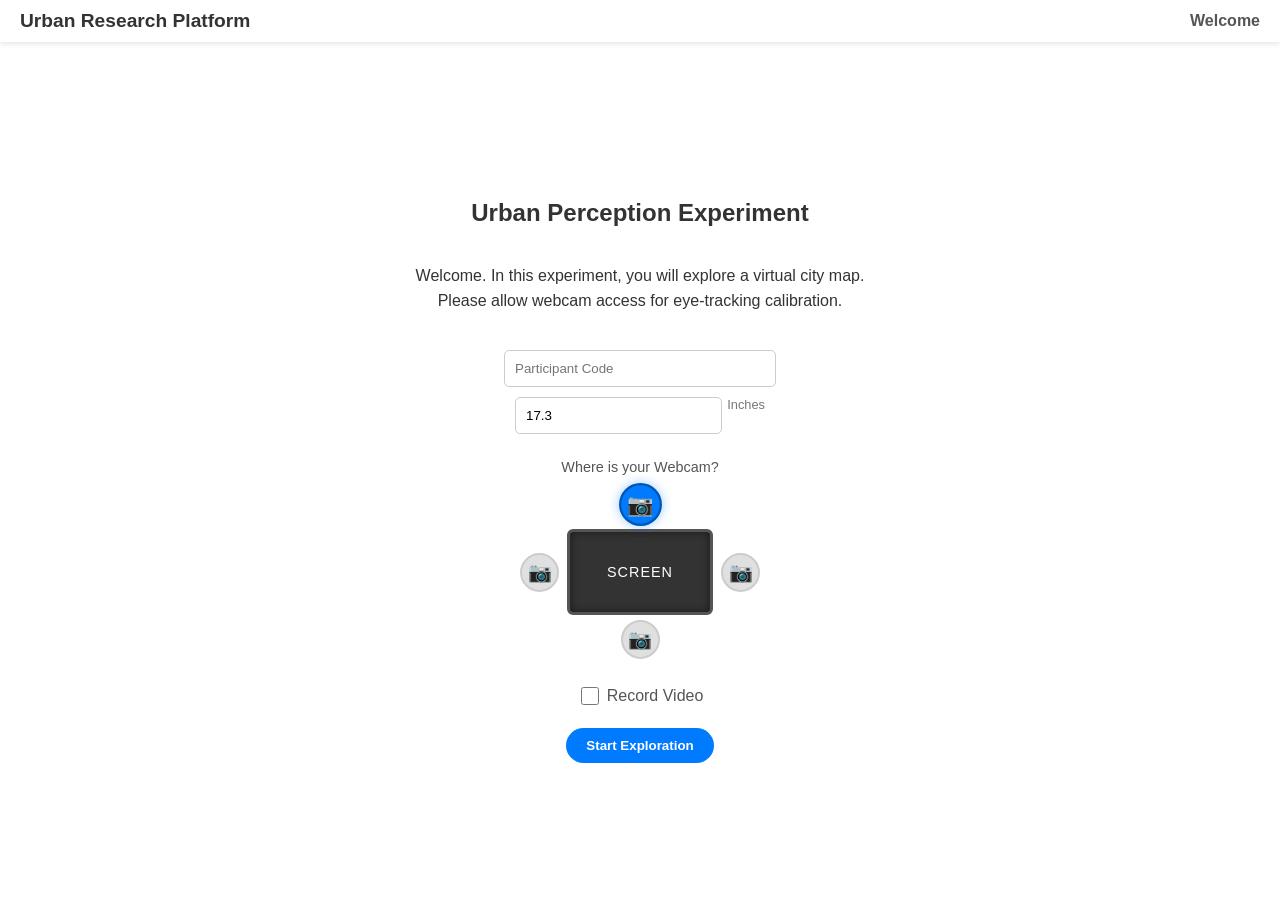
<file: app/static/index.html>
<!-- File: app/static/index.html -->
<!-- Purpose: Single Page Application entry point. -->

<!DOCTYPE html>
<html lang="en">
<head>
    <meta charset="UTF-8">
    <title>Urban Experiment Platform</title>
    <link rel="stylesheet" href="css/style.css">
</head>
<body>

    <div id="app-container">
        <header>
            <h1>Urban Research Platform</h1>
            <div id="map-title" style="font-weight: bold; color: #555;">Welcome</div>
        </header>

        <div id="screen-landing" class="screen active">
            <div class="center-screen">
                <h2>Urban Perception Experiment</h2>
                <p style="max-width: 600px; line-height: 1.6;">
                    Welcome. In this experiment, you will explore a virtual city map.<br>
                    Please allow webcam access for eye-tracking calibration.
                </p>
                <div style="margin: 20px; display: flex; flex-direction: column; align-items: center; gap: 10px;">
                    <input type="text" id="participant-code" placeholder="Participant Code" style="padding: 10px; border-radius: 5px; border: 1px solid #ccc; width: 250px;">
                    
                    <div style="display: flex; gap: 5px; width: 250px;">
                        <input type="number" id="monitor-size" placeholder="Size" value="17.3" step="0.1" style="padding: 10px; border-radius: 5px; border: 1px solid #ccc; flex: 1;">
                        <span style="align_self: center; color: #777; font-size: 0.8em;">Inches</span>
                    </div>

                    <div style="margin: 15px 0; text-align: center;">
                        <div style="font-size: 0.9em; color: #555; margin-bottom: 5px;">Where is your Webcam?</div>
                        <div class="cam-selector">
                            <div class="cam-option top selected" onclick="selectCam('top')" title="Top">📷</div>
                            <div class="monitor-screen">
                                <div class="cam-option left" onclick="selectCam('left')" title="Left">📷</div>
                                <div class="screen-inner">SCREEN</div>
                                <div class="cam-option right" onclick="selectCam('right')" title="Right">📷</div>
                            </div>
                            <div class="cam-option bottom" onclick="selectCam('bottom')" title="Bottom">📷</div>
                        </div>
                    </div>

                    <label style="display: flex; align-items: center; cursor: pointer; color: #555;">
                        <input type="checkbox" id="record-toggle" style="margin-right: 8px; width: 18px; height: 18px;">
                        Record Video
                    </label>
                </div>
                <button class="map-btn" onclick="startExperiment()">Start Exploration</button>
            </div>
        </div>

        <div id="screen-calibration" class="screen" style="background: #ffffff; color: #000000; text-align: center;">
            <div id="calib-dot" style="
                position: absolute;
                width: 30px; height: 30px; 
                background: red; border-radius: 50%; 
                border: 3px solid white;
                box-shadow: 0 0 15px red;
                display: none; transition: all 0.5s ease;">
            </div>
            <div class="center-screen" id="calib-instruction">
                <h2>Eye Calibration</h2>
                <p>Please follow the red dot with your eyes, then click on it.</p>
                <p>Keep your head steady.</p>
                <button class="map-btn" onclick="runCalibrationSequence()">Start Calibration</button>
                <button class="map-btn secondary" onclick="skipCalibration()">Skip (Not Recommended)</button>
            </div>
        </div>

        <div id="screen-map" class="screen">
            <div id="map-container" class="map-wrapper">
                </div>
        </div>

        <div id="screen-stimulus" class="screen">
            <div id="stimulus-content" class="center-screen">
                </div>
        </div>

        <div id="screen-route-choice" class="screen">
            <div class="center-screen">
                <h2>Which route would you choose for your daily commute?</h2>
                <div id="route-list" class="route-grid">
                    </div>
            </div>
        </div>

        <div id="screen-final" class="screen">
            <div class="center-screen">
                <h2>Session Complete</h2>
                <p id="summary-text"></p>
                <button class="map-btn secondary" onclick="location.reload()">New Participant</button>
            </div>
        </div>
    </div>

    <script src="js/main.js"></script>
</body>
</html>
</file>
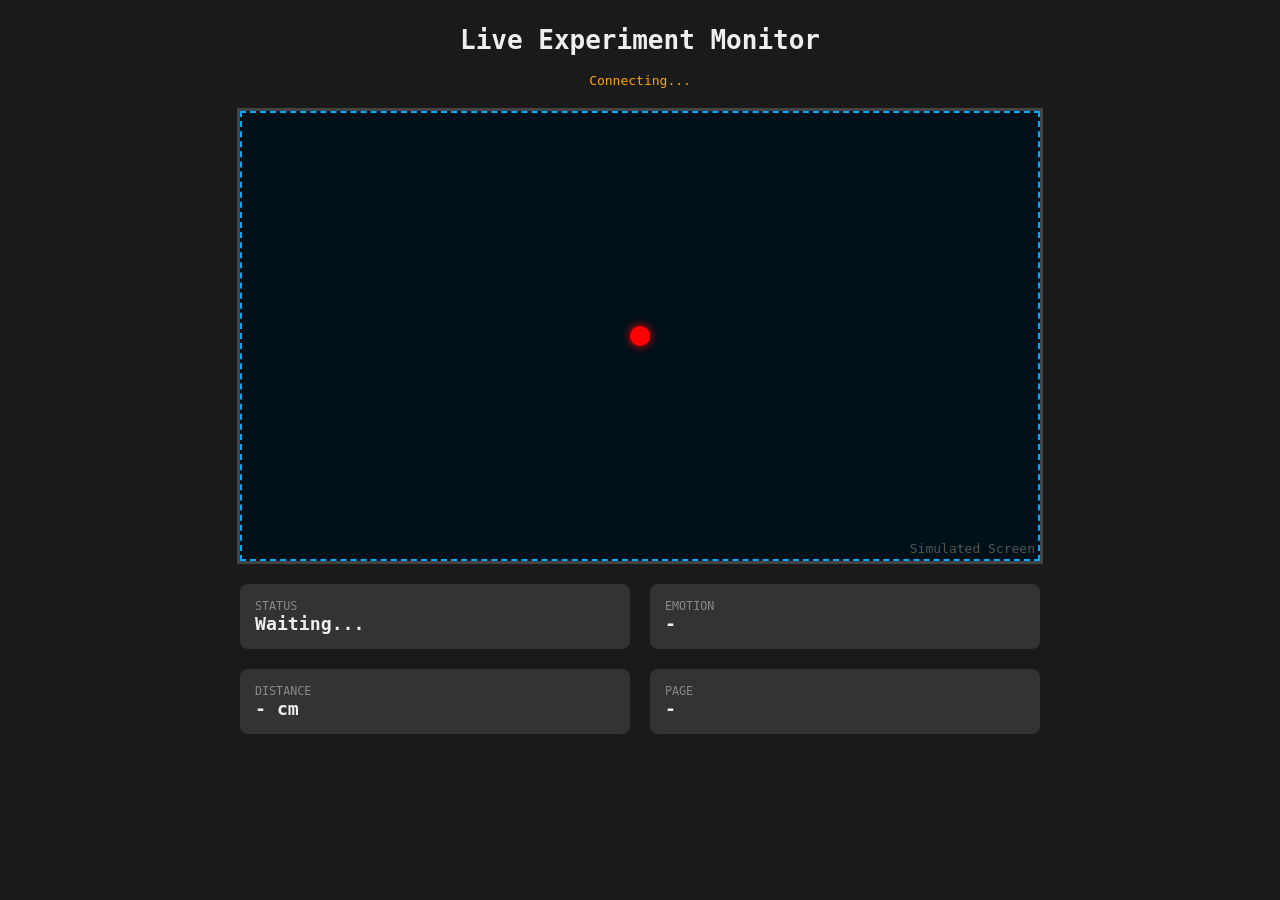
<file: app/static/dashboard.html>
<!DOCTYPE html>
<html lang="en">
<head>
    <meta charset="UTF-8">
    <title>Researcher Live Dashboard</title>
    <style>
        body { background: #1a1a1a; color: #eee; font-family: monospace; display: flex; flex-direction: column; align-items: center; }
        #monitor-frame {
            position: relative;
            width: 800px;
            height: 450px; /* 16:9 ratio */
            border: 3px solid #444;
            background: #000;
            margin-top: 20px;
        }
        #browser-frame {
            position: absolute;
            border: 2px dashed #00aaff; /* Browser scope */
            background: rgba(0, 170, 255, 0.1);
            top: 0; left: 0; right: 0; bottom: 0; /* Default full screen */
        }
        #gaze-point {
            position: absolute;
            width: 20px;
            height: 20px;
            background: red;
            border-radius: 50%;
            transform: translate(-50%, -50%);
            transition: all 0.1s linear;
            box-shadow: 0 0 10px red;
        }
        .info-panel { margin-top: 20px; display: grid; grid-template-columns: 1fr 1fr; gap: 20px; width: 800px; }
        .stat-box { background: #333; padding: 15px; border-radius: 8px; }
        .label { color: #888; font-size: 0.9em; }
        .value { font-size: 1.4em; font-weight: bold; }
        .alert { color: #ff4444; animation: blink 1s infinite; }
        @keyframes blink { 50% { opacity: 0.5; } }
    </style>
</head>
<body>
    <h1>Live Experiment Monitor</h1>
    <div id="status" style="color: orange;">Connecting...</div>

    <div id="monitor-frame">
        <div id="browser-frame"></div> <div id="gaze-point" style="left: 50%; top: 50%;"></div>
        <div style="position: absolute; bottom: 5px; right: 5px; color: #555;">Simulated Screen</div>
    </div>

    <div class="info-panel">
        <div class="stat-box">
            <div class="label">STATUS</div>
            <div class="value" id="gaze-status">Waiting...</div>
        </div>
        <div class="stat-box">
            <div class="label">EMOTION</div>
            <div class="value" id="emo">-</div>
        </div>
        <div class="stat-box">
            <div class="label">DISTANCE</div>
            <div class="value" id="dist">- cm</div>
        </div>
        <div class="stat-box">
            <div class="label">PAGE</div>
            <div class="value" id="ctx">-</div>
        </div>
    </div>

    <script>
        const wsUrl = (window.location.protocol === 'https:' ? 'wss:' : 'ws:') + '//' + window.location.host + '/ws/dashboard';
        let ws = new WebSocket(wsUrl);
        const gazeEl = document.getElementById('gaze-point');
        const statusEl = document.getElementById('gaze-status');

        ws.onmessage = (event) => {
            const data = JSON.parse(event.data);
            
            // 1. Show look
            if (data.gaze) {
                // Convert normal coordinates to dashboard pixels (800x450)
                let x = data.gaze.x * 800;
                let y = data.gaze.y * 450;
                
                // Limiting the display (so that the point is not lost)
                x = Math.max(0, Math.min(800, x));
                y = Math.max(0, Math.min(450, y));

                gazeEl.style.left = `${x}px`;
                gazeEl.style.top = `${y}px`;

                // Look status
                if (data.gaze.status === 'off_monitor') {
                    statusEl.innerText = "⚠️ OFF MONITOR";
                    statusEl.className = "value alert";
                    gazeEl.style.background = "gray";
                } else if (data.gaze.status === 'off_browser') {
                    statusEl.innerText = "⚠️ OUTSIDE BROWSER";
                    statusEl.className = "value alert";
                    gazeEl.style.background = "orange";
                } else {
                    statusEl.innerText = "✅ FOCUSED";
                    statusEl.className = "value";
                    gazeEl.style.background = "#00ff00";
                }

                // Distance
                if (data.gaze.distance_cm) {
                    document.getElementById('dist').innerText = data.gaze.distance_cm + " cm";
                }
            }

            // 2. Emotions
            if (data.emotion) {
                document.getElementById('emo').innerText = `${data.emotion.label} (${Math.round(data.emotion.confidence*100)}%)`;
            }

            // 3. page
            document.getElementById('ctx').innerText = data.context || "-";
        };
    </script>
</body>
</html>
</file>
<file: app/static/css/style.css>
/* File: app/static/css/style.css */

body {
    font-family: 'Segoe UI', Tahoma, Geneva, Verdana, sans-serif;
    margin: 0; padding: 0;
    background-color: #f0f2f5;
    color: #333;
    overflow-x: hidden;
}

#app-container {
    width: 100vw;
    height: 100vh;
    background: #fff;
    display: flex;
    flex-direction: column;
}

/* Header Compact */
header {
    background: #fff;
    padding: 10px 20px;
    box-shadow: 0 2px 5px rgba(0,0,0,0.1);
    z-index: 100;
    display: flex;
    justify-content: space-between;
    align-items: center;
}

header h1 { margin: 0; font-size: 1.2rem; }

/* Screens */
.screen {
    display: none;
    width: 100%;
    height: 100%;
    position: relative;
}
.screen.active { display: block; animation: fadeEntry 0.5s; }

@keyframes fadeEntry { from { opacity: 0; transform: scale(0.98); } to { opacity: 1; transform: scale(1); } }

/* --- MAP INTERFACE --- */

.map-wrapper {
    position: relative;
    width: 100%;
    height: 100%;
    background-color: #aadaff; /* Water color fallback */
    background-image: url('../img/city_map_bg.jpg'); /* Photo of a map of the entire city*/
    background-size: cover;
    background-position: center;
    overflow: hidden;
}

/* Neighborhood map mode (zoomed)*/
.map-wrapper.neighborhood-view {
    background-size: cover; /* Photo of neighborhood map*/
}

/* The Pin (Marker) */
.map-pin {
    position: absolute;
    width: 40px;
    height: 40px;
    transform: translate(-50%, -100%); /* The pin tip should be exactly on the coordinates.*/
    cursor: pointer;
    z-index: 10;
    transition: all 0.3s cubic-bezier(0.175, 0.885, 0.32, 1.275);
}

.map-pin svg {
    width: 100%;
    height: 100%;
    fill: #ea4335; /* Google Red */
    filter: drop-shadow(0 2px 3px rgba(0,0,0,0.3));
}

.map-pin:hover {
    transform: translate(-50%, -110%) scale(1.2);
    z-index: 20;
}

.map-pin:hover svg { fill: #ff5a4d; }

/* Pin Label (Tooltip) */
.pin-label {
    position: absolute;
    bottom: 110%;
    left: 50%;
    transform: translateX(-50%);
    background: white;
    padding: 5px 10px;
    border-radius: 4px;
    font-weight: bold;
    font-size: 0.9rem;
    box-shadow: 0 2px 8px rgba(0,0,0,0.2);
    opacity: 0;
    transition: opacity 0.2s;
    pointer-events: none;
    white-space: nowrap;
}

.map-pin:hover .pin-label { opacity: 1; bottom: 120%; }

/* Pulse Animation for Pins */
.map-pin::after {
    content: '';
    position: absolute;
    width: 100%; height: 100%;
    background: rgba(234, 67, 53, 0.5);
    border-radius: 50%;
    bottom: 0; left: 0;
    z-index: -1;
    animation: pulse 2s infinite;
}

@keyframes pulse {
    0% { transform: scale(0.5); opacity: 1; }
    100% { transform: scale(2); opacity: 0; }
}

/* Navigation Controls on Map */
.map-controls {
    position: absolute;
    bottom: 30px;
    left: 50%;
    transform: translateX(-50%);
    display: flex;
    gap: 15px;
    z-index: 50;
    background: rgba(255,255,255,0.9);
    padding: 10px;
    border-radius: 30px;
    box-shadow: 0 4px 15px rgba(0,0,0,0.2);
}

button.map-btn {
    background: #007bff;
    color: white;
    border: none;
    padding: 10px 20px;
    border-radius: 20px;
    font-weight: bold;
    cursor: pointer;
    transition: background 0.2s;
}
button.map-btn:hover { background: #0056b3; }
button.map-btn.secondary { background: #6c757d; }
button.map-btn.secondary:hover { background: #545b62; }

/* Landing & Stimulus Pages (Simple Centered) */
.center-screen {
    display: flex;
    flex-direction: column;
    justify-content: center;
    align-items: center;
    height: 100%;
    text-align: center;
    background: #fff;
}

.stimulus-img-container img {
    max-width: 90%;
    max-height: 80vh;
    border-radius: 8px;
    box-shadow: 0 5px 20px rgba(0,0,0,0.2);
}

.route-grid {
    display: flex;
    flex-wrap: wrap;
    justify-content: center;
    gap: 20px;
    padding: 20px;
}

.route-card {
    width: 250px;
    background: white;
    border-radius: 10px;
    box-shadow: 0 2px 10px rgba(0,0,0,0.1);
    overflow: hidden;
    cursor: pointer;
    transition: transform 0.2s;
}
.route-card:hover { transform: translateY(-5px); }
.route-card img { width: 100%; height: 150px; object-fit: cover; }
.route-card h3 { padding: 0 10px; font-size: 1rem; }

/* Camera Position Selector Styling */
.cam-selector {
    display: flex;
    flex-direction: column;
    align-items: center;
    gap: 5px;
    margin-top: 10px;
}

.monitor-screen {
    display: flex;
    align-items: center;
    gap: 8px;
}

/* The middle rectangle that says SCREEN */
.screen-inner {
    width: 140px;
    height: 80px;
    background: #333; 
    color: #fff;
    display: flex;
    align-items: center;
    justify-content: center;
    border-radius: 6px;
    font-size: 0.9em;
    border: 3px solid #555;
    letter-spacing: 1px;
    box-shadow: inset 0 0 10px rgba(0,0,0,0.5);
}

/* Camera circles*/
.cam-option {
    width: 35px; height: 35px;
    background: #e0e0e0;
    border-radius: 50%;
    display: flex; align-items: center; justify-content: center;
    cursor: pointer;
    border: 2px solid #ccc;
    transition: all 0.2s ease;
    font-size: 1.2rem;
    user-select: none;
}

.cam-option:hover {
    background: #d0d0d0;
    transform: scale(1.1);
}

/* Selected mode (blue) */
.cam-option.selected {
    background: #007bff;
    color: white;
    border-color: #0056b3;
    box-shadow: 0 0 10px rgba(0, 123, 255, 0.4);
    transform: scale(1.1);
    z-index: 10;
}
</file>
